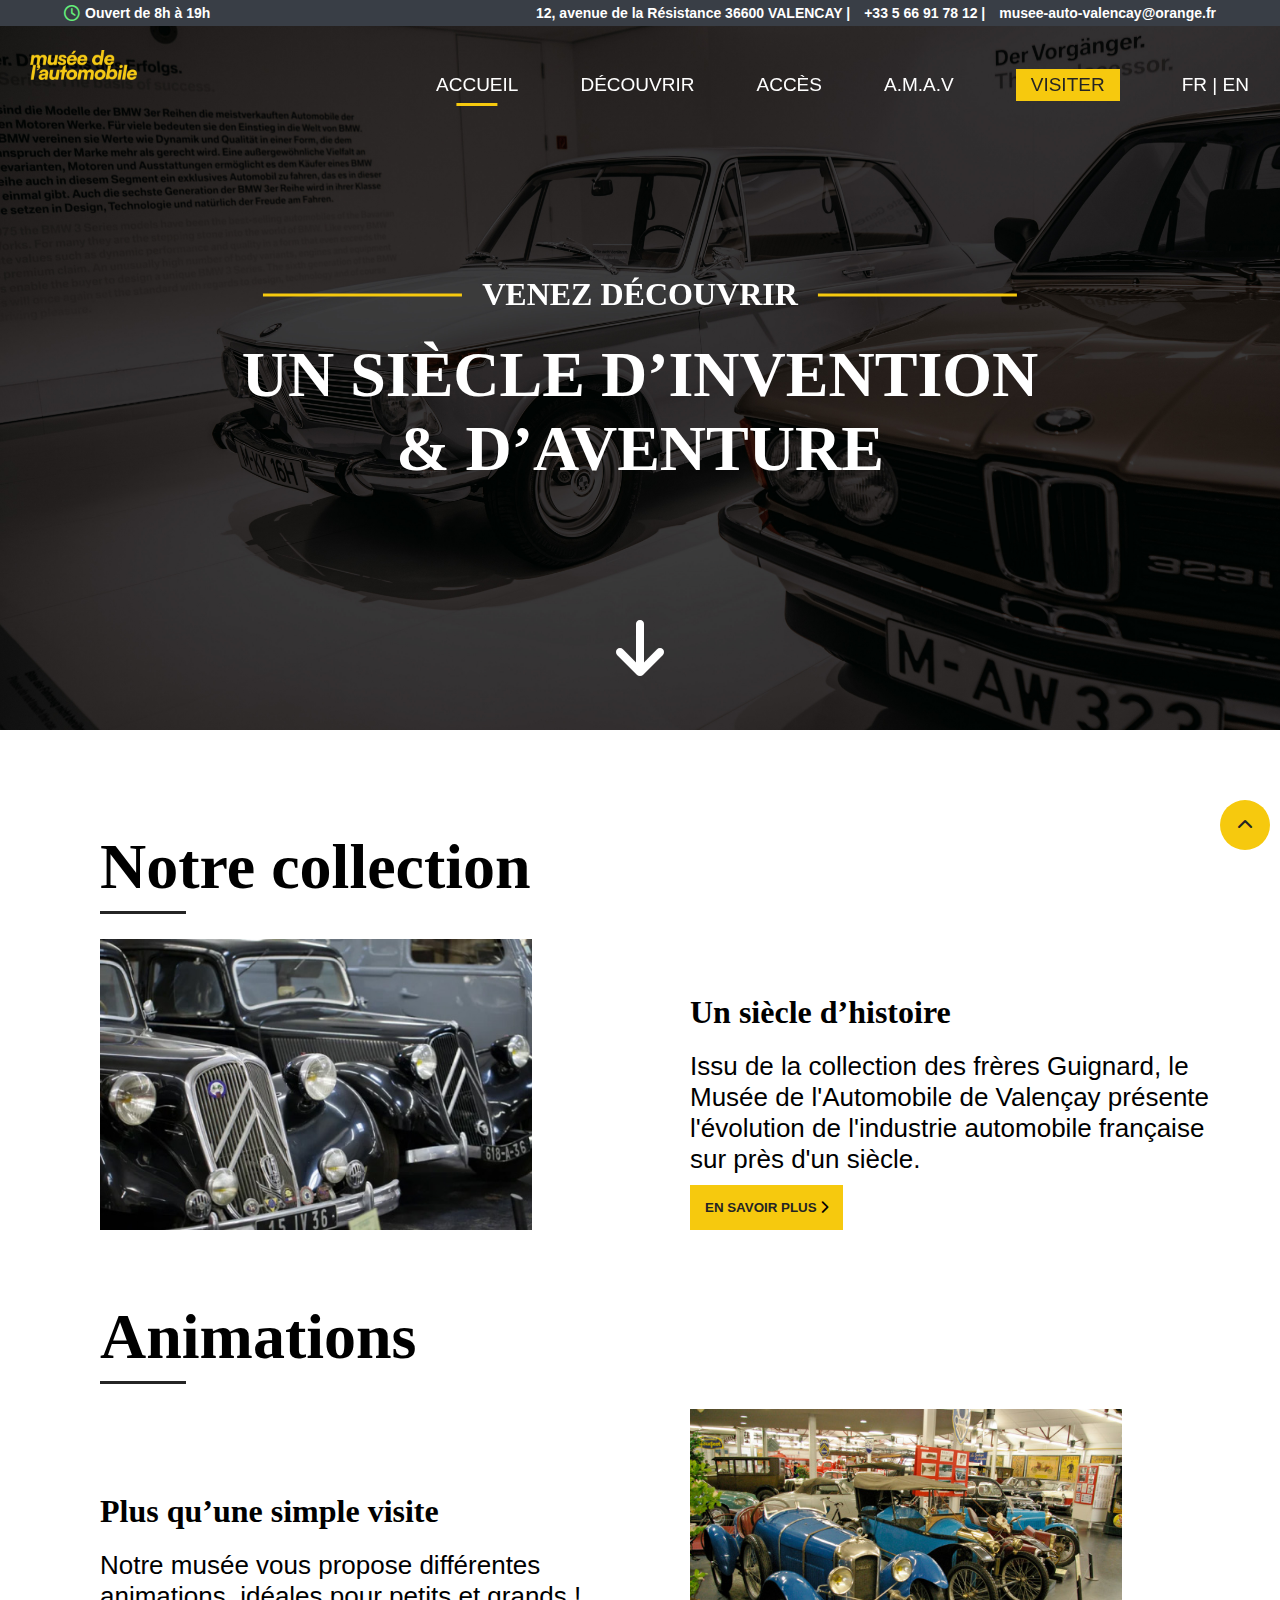
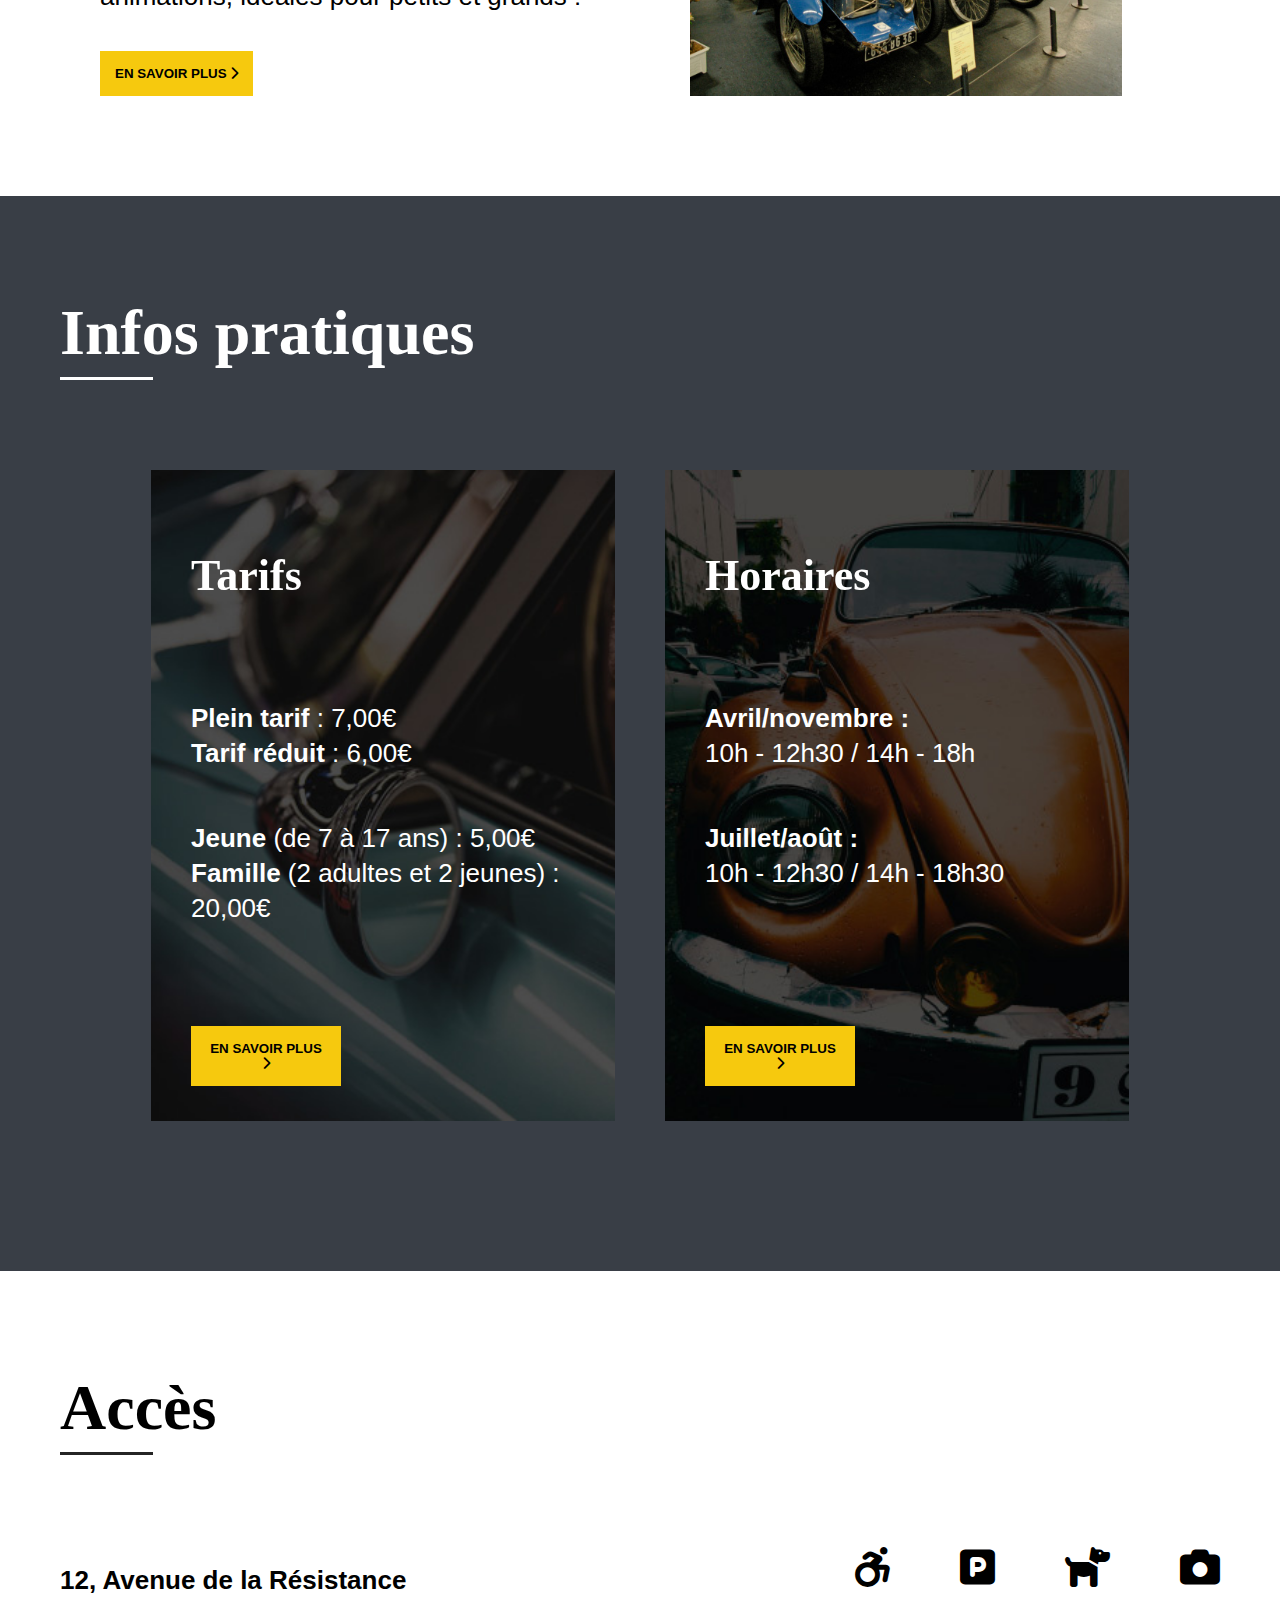
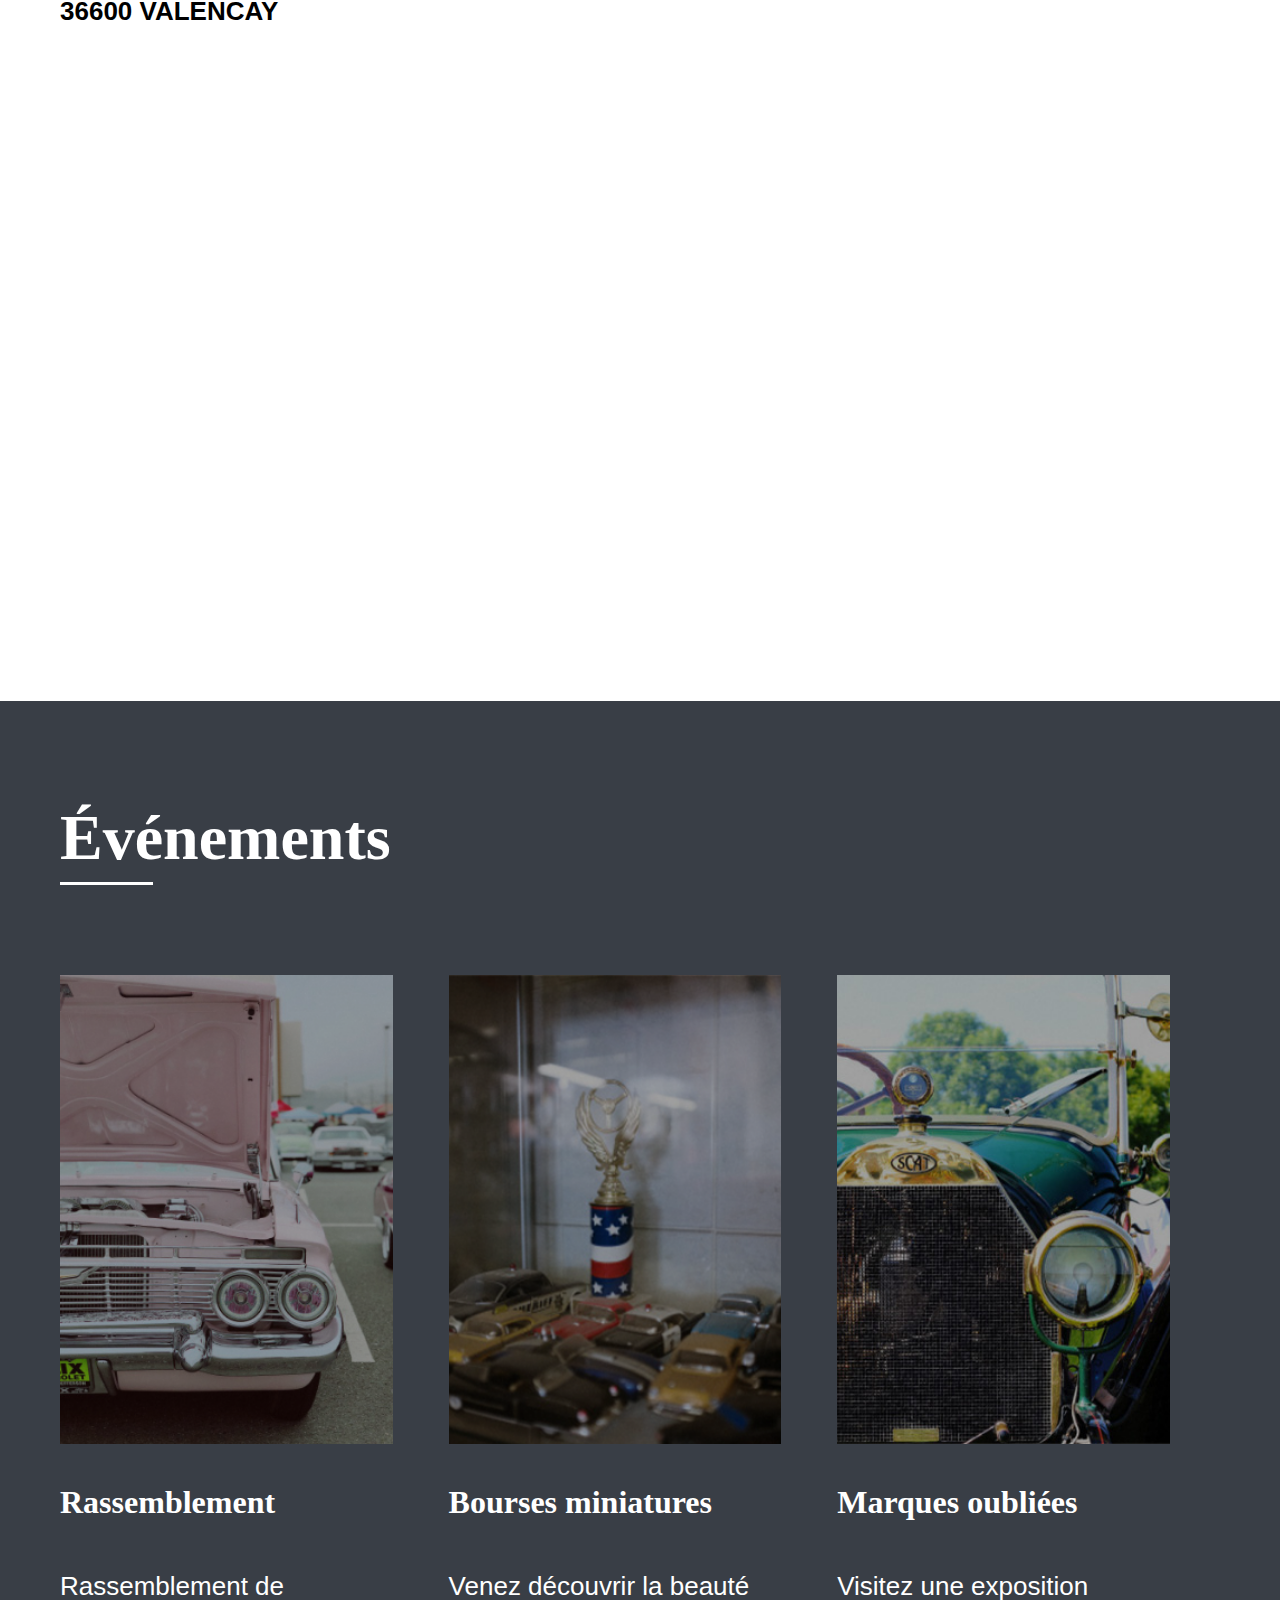
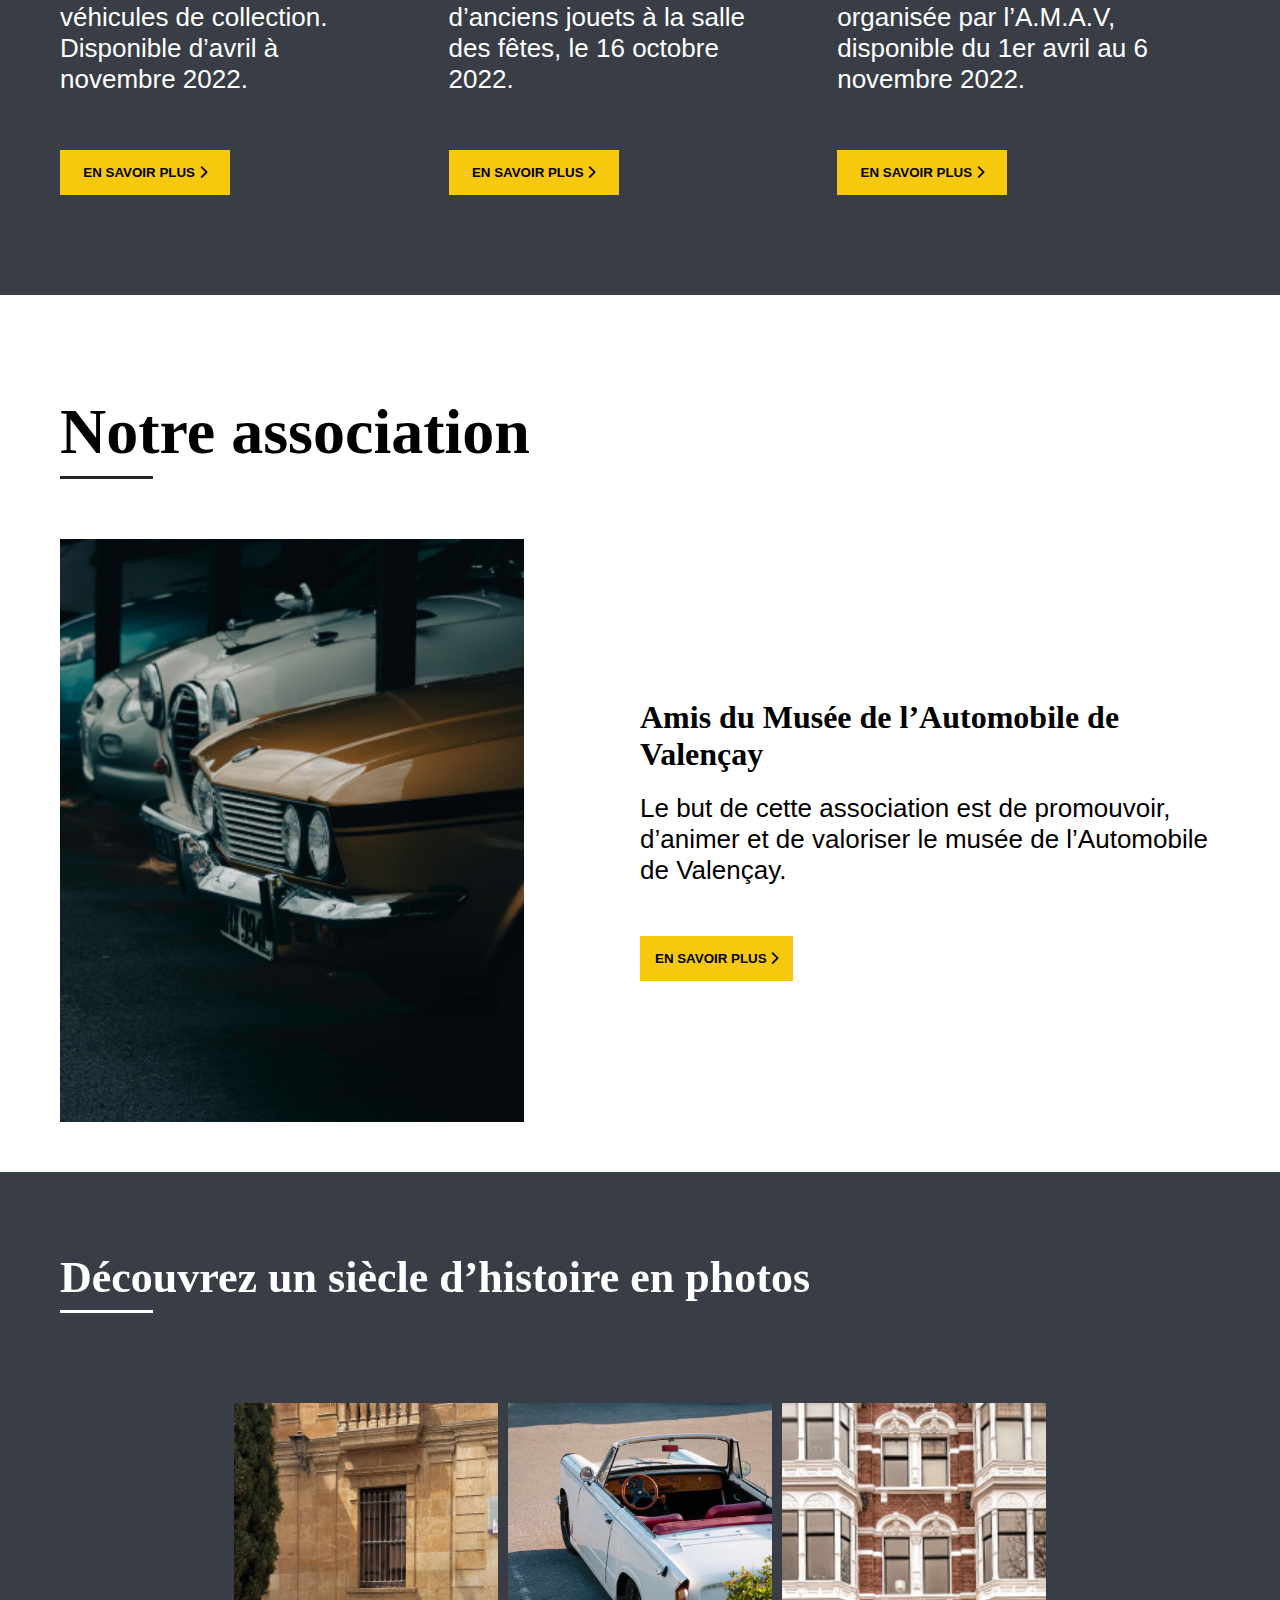
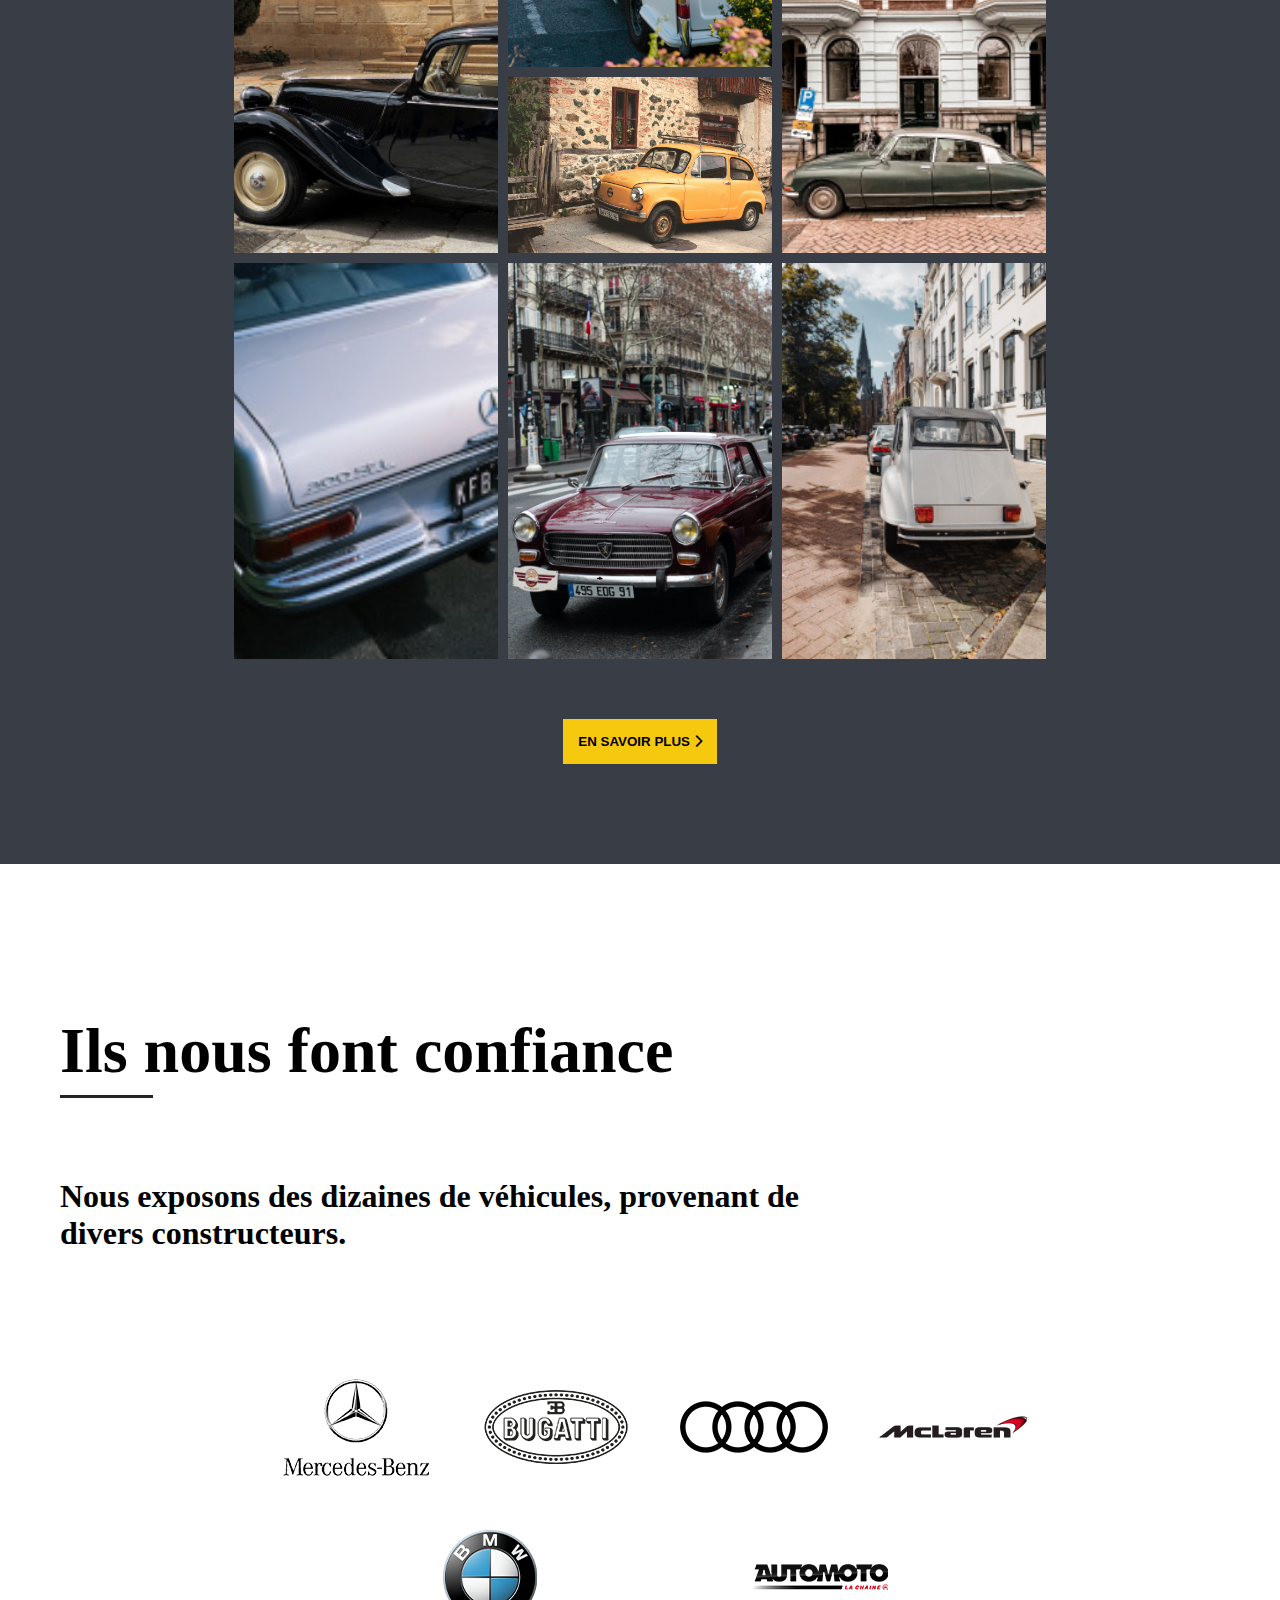
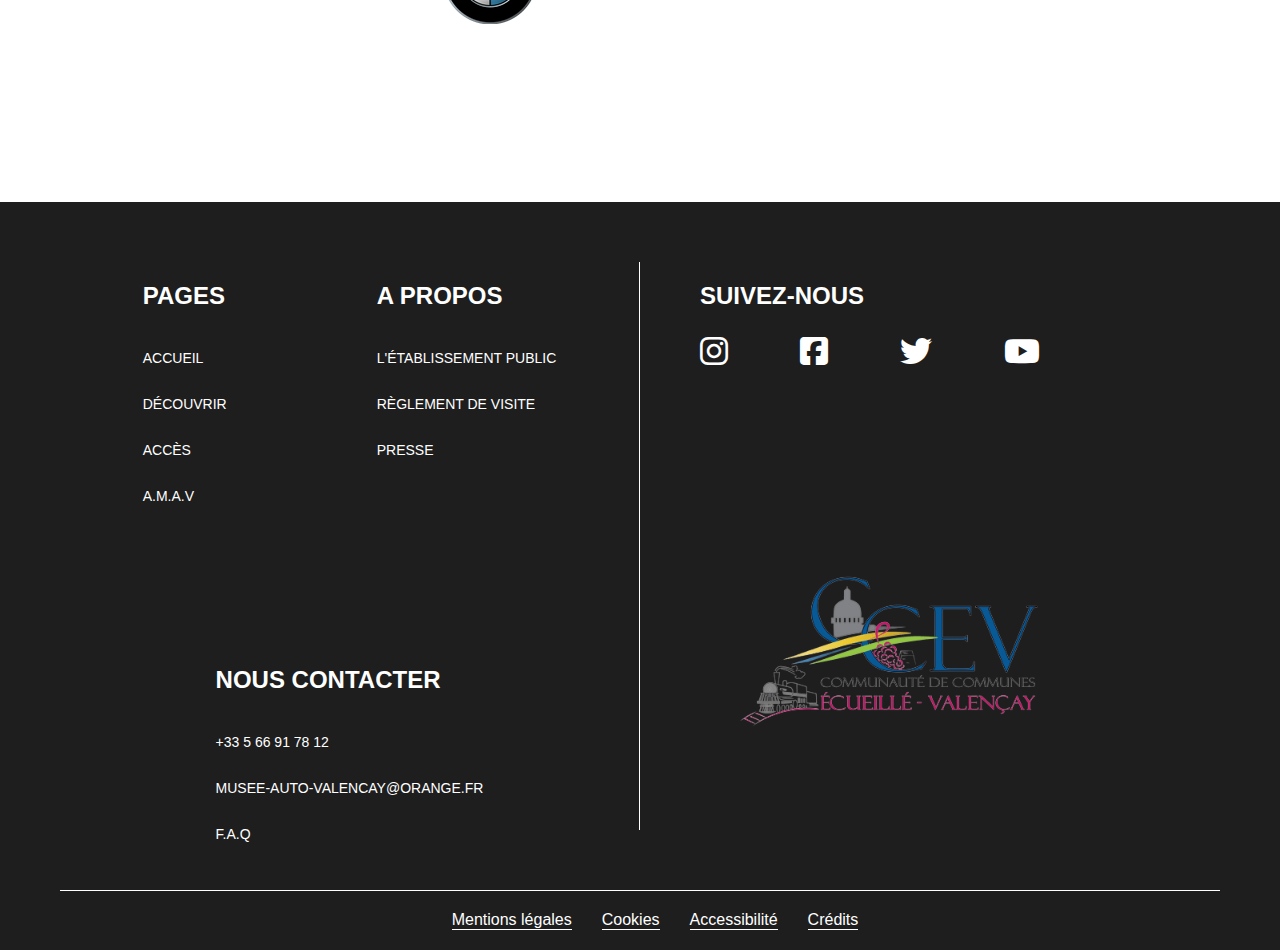
<file: index.html>
<!DOCTYPE html>
<html lang="en">
    <head>
        <meta charset="UTF-8" />
        <meta http-equiv="X-UA-Compatible" content="IE=edge" />
        <meta name="viewport" content="width=device-width, initial-scale=1.0" />
        <title>Musée de l'automobile de Valençay</title>

        <meta
            name="Venez découvrir un siècle d'automobile à travers notre collection. Vous aurez la chance d'être à côté de l'Aston Martin DB5 de James Bond ou bien même d'une Bugatti Veyron de 2011."
        />
        <link
            rel="stylesheet"
            href="https://cdnjs.cloudflare.com/ajax/libs/font-awesome/6.2.0/css/all.min.css"
        />
        <link rel="stylesheet" href="./styles/index.css" />
    </head>
    <body>
        <header>
            <div class="top-bar" id="back-top">
                <div class="top-bar-container">
                    <div class="open-container">
                        <i class="fa-regular fa-clock"></i>

                        <h5>Ouvert de 8h à 19h</h5>
                    </div>
                    <ul>
                        <li>12, avenue de la Résistance 36600 VALENCAY |</li>
                        <li>+33 5 66 91 78 12 |</li>
                        <li>musee-auto-valencay@orange.fr</li>
                    </ul>
                </div>
            </div>
            <nav class="nav-bar" id="navbar">
                <div class="nav-bar-container" id="sub-nav">
                    <img
                        src="./assets/img/logo-jaune.png"
                        alt="logo du musée de l'automobile"
                    />
                    <ul class="list-items">
                        <li>Accueil</li>
                        <li>
                            <a href="/Decouvrir/decouvri.html">Découvrir</a>
                        </li>
                        <li>Accès</li>
                        <li>A.M.A.V</li>
                        <li id="button-visiter">Visiter</li>
                        <li>FR | EN</li>
                    </ul>
                </div>
                <div class="mobile-menu" id="menu">
                    <img
                        src="./assets/img/logo-jaune.png"
                        alt="logo du musée de l'automobile"
                    />
                    <a class="open" href="#menu">☰</a>
                    <a class="close" href="#">✖</a>
                    <ul class="list-items-mobile" id="mobile-items">
                        <li>Accueil</li>
                        <li>Découvrir</li>
                        <li>Accès</li>
                        <li>A.M.A.V</li>
                        <li id="button-visiter">Visiter</li>
                        <li>Contact</li>
                        <li>FR | EN</li>
                    </ul>
                </div>
            </nav>
            <div class="header-content">
                <div class="header-content-txt">
                    <h5>Venez découvrir</h5>
                    <h1>
                        Un siècle d’invention <br />
                        & d’aventure
                    </h1>
                    <span><i class="fa-solid fa-arrow-down"></i></span>
                </div>
            </div>
        </header>
        <main>
            <div class="section-col-anim">
                <section class="collection">
                    <a id="push-up" href="#back-top"
                        ><i class="fa-solid fa-chevron-up"></i
                    ></a>
                    <h2>Notre collection</h2>
                    <div class="collection-content">
                        <img
                            src="./assets/img/Un-siecle-d-histoire.jpg"
                            alt="voiture vintage noire"
                        />
                        <div class="collection-txt">
                            <h4>Un siècle d’histoire</h4>
                            <p>
                                Issu de la collection des frères Guignard, le
                                Musée de l'Automobile de Valençay présente
                                l'évolution de l'industrie automobile française
                                sur près d'un siècle.
                            </p>
                        </div>
                        <div class="btn-container">
                            <button class="button">
                                <a href="./Decouvrir/decouvri.html">
                                    En savoir plus</a
                                >
                                <i class="fa-solid fa-chevron-right"></i>
                            </button>
                        </div>
                    </div>
                </section>
                <section class="animations">
                    <h2>Animations</h2>
                    <div class="animations-content">
                        <img
                            src="./assets/img/animation.jpg"
                            alt="Voiture bleu vintage"
                        />
                        <div class="animation-txt">
                            <h4>Plus qu’une simple visite</h4>
                            <p>
                                Notre musée vous propose différentes animations,
                                idéales pour petits et grands !
                            </p>
                        </div>
                        <div class="btn-container">
                            <button class="button">
                                En savoir plus
                                <i class="fa-solid fa-chevron-right"></i>
                            </button>
                        </div>
                    </div>
                </section>
            </div>
            <section class="section-infos">
                <h2>Infos pratiques</h2>
                <div class="tarifs-horaires">
                    <div class="tarifs">
                        <div>
                            <h3>Tarifs</h3>
                            <div class="tarifs-normal">
                                <p>
                                    <span>Plein tarif</span> : 7,00€ <br />
                                    <span>Tarif réduit</span> : 6,00€
                                </p>
                            </div>
                            <div class="tarifs-spe">
                                <p>
                                    <span>Jeune</span> (de 7 à 17 ans) : 5,00€
                                    <br />
                                    <span>Famille</span> (2 adultes et 2 jeunes)
                                    : 20,00€
                                </p>
                            </div>
                        </div>

                        <button class="button">
                            En savoir plus
                            <i class="fa-solid fa-chevron-right"></i>
                        </button>
                    </div>
                    <div class="horaires">
                        <div>
                            <h3>Horaires</h3>
                            <div class="avril">
                                <p>
                                    <span>Avril/novembre :</span> <br />10h -
                                    12h30 / 14h - 18h
                                </p>
                            </div>
                            <div class="juillet">
                                <p>
                                    <span>Juillet/août :</span><br />10h - 12h30
                                    / 14h - 18h30
                                </p>
                            </div>
                        </div>

                        <button class="button">
                            En savoir plus
                            <i class="fa-solid fa-chevron-right"></i>
                        </button>
                    </div>
                </div>
            </section>
            <section class="section-acces">
                <h2>Accès</h2>
                <div class="grid-acces">
                    <p>12, Avenue de la Résistance 36600 VALENCAY</p>
                    <div class="icons">
                        <ul>
                            <li><i class="fa-solid fa-wheelchair-move"></i></li>
                            <li><i class="fa-solid fa-square-parking"></i></li>
                            <li>
                                <i class="fa-solid fa-dog"></i>
                            </li>
                            <li><i class="fa-solid fa-camera"></i></li>
                        </ul>
                    </div>
                    <div class="maps-content">
                        <iframe
                            src="https://www.google.com/maps/embed?pb=!1m14!1m8!1m3!1d10851.127460874199!2d1.5606966!3d47.1621265!3m2!1i1024!2i768!4f13.1!3m3!1m2!1s0x0%3A0x98b7ea5c01a0bc7!2sMus%C3%A9e%20de%20l&#39;Automobile%20de%20Valen%C3%A7ay!5e0!3m2!1sfr!2sfr!4v1665930359178!5m2!1sfr!2sfr"
                            width="600"
                            height="450"
                            style="border: 0"
                            allowfullscreen=""
                            loading="lazy"
                            referrerpolicy="no-referrer-when-downgrade"
                        ></iframe>
                    </div>
                </div>
            </section>
            <section class="evenements">
                <h2>Événements</h2>
                <div class="events-container">
                    <div class="events">
                        <div class="img-container">
                            <img
                                src="./assets/img/Evenement 1 sombre.png"
                                alt="Voiture vintage SCAT"
                            />
                        </div>

                        <h4>Rassemblement</h4>
                        <p>
                            Rassemblement de véhicules de collection. Disponible
                            d’avril à novembre 2022.
                        </p>
                        <button class="button">
                            En savoir plus
                            <i class="fa-solid fa-chevron-right"></i>
                        </button>
                    </div>
                    <div class="events">
                        <div class="img-container">
                            <img
                                src="./assets/img/Evenement 2 sombre.png"
                                alt="Voiture miniatures"
                            />
                        </div>
                        <h4>Bourses miniatures</h4>
                        <p>
                            Venez découvrir la beauté d’anciens jouets à la
                            salle des fêtes, le 16 octobre 2022.
                        </p>
                        <button class="button">
                            En savoir plus
                            <i class="fa-solid fa-chevron-right"></i>
                        </button>
                    </div>
                    <div class="events">
                        <div class="img-container">
                            <img
                                src="./assets/img/Evenement 3 sombre.jpg"
                                alt="devant de voiture rose"
                            />
                        </div>
                        <h4>Marques oubliées</h4>
                        <p>
                            Visitez une exposition organisée par l’A.M.A.V,
                            disponible du 1er avril au 6 novembre 2022.
                        </p>
                        <button class="button">
                            En savoir plus
                            <i class="fa-solid fa-chevron-right"></i>
                        </button>
                    </div>
                </div>
            </section>
            <div class="section-col-association">
                <section class="association">
                    <div class="title-container">
                        <h2>Notre association</h2>
                    </div>
                    <section class="container">
                        <img
                            src="./assets/img/association.jpg"
                            alt="Plusieurs voitures de profil"
                        />
                        <div class="association-txt">
                            <h4>Amis du Musée de l’Automobile de Valençay</h4>
                            <p>
                                Le but de cette association est de promouvoir,
                                d’animer et de valoriser le musée de
                                l’Automobile de Valençay.
                            </p>
                            <button class="button">
                                En savoir plus
                                <i class="fa-solid fa-chevron-right"></i>
                            </button>
                        </div>
                    </section>
                </section>
            </div>
            <section class="galerie-container">
                <div class="section-galerie">
                    <h3>Découvrez un siècle d’histoire en photos</h3>
                    <div class="grid-wrapper">
                        <div class="div1 tall">
                            <img
                                src="./assets/img/Galeriecitroen.jpg"
                                alt="voiture citroën traction noir"
                                id="citroen"
                            />
                        </div>
                        <div class="div2">
                            <img
                                src="./assets/img/GalerieHerato.jpg"
                                alt="Cadillac Eldorado cabriolet de 1967"
                                id="Herato"
                            />
                        </div>
                        <div class="div3 tall">
                            <img
                                src="./assets/img/GalerieDS.jpg"
                                alt="DS VINTAGE74's"
                                id="DS"
                            />
                        </div>
                        <div class="div4">
                            <img
                                src="./assets/img/GalerieZastava.jpg"
                                alt="fiat 850"
                                id="Zastava"
                            />
                        </div>
                        <div class="div5">
                            <img
                                src="./assets/img/GalerieSel.jpg"
                                alt="Voiture, Mercedes Benz 300 SEL 6.3, vintage"
                                id="Sel"
                            />
                        </div>
                        <div class="div6">
                            <img
                                src="./assets/img/Galerie404.jpg"
                                alt="Peugeot 404 Cabriolet Pininfarina"
                                id="404"
                            />
                        </div>
                        <div class="div7">
                            <img
                                src="./assets/img/Galerie2CV.jpg"
                                alt="Citroën 2CV"
                                id="2CV"
                            />
                        </div>
                    </div>
                    <div class="decouvrir">
                        <button class="button">
                            En savoir plus
                            <i class="fa-solid fa-chevron-right"></i>
                        </button>
                    </div>
                </div>
            </section>
            <section class="section-confiance">
                <h2>Ils nous font confiance</h2>
                <p>
                    Nous exposons des dizaines de véhicules, provenant de divers
                    constructeurs.
                </p>
                <div class="grid-partenaire">
                    <img
                        src="./assets/img/logo-mercedes.png"
                        alt="Logo Mercedes Benz"
                    />
                    <img
                        src="./assets/img/logo-bugatti.png"
                        alt="Logo Bugatti"
                    />
                    <img src="./assets/img/logo-audi.png" alt="Logo Audi" />

                    <img
                        src="./assets/img/logo-mclaren.png"
                        alt="Logo Mclaren"
                    />
                    <img src="./assets/img/logo-bmw.png" alt="Logo BMW" />
                    <img
                        src="./assets/img/logo-automoto.png"
                        alt="Logo Automoto"
                    />
                </div>
            </section>
            <footer>
                <div class="footer-content">
                    <div class="footer-left">
                        <div class="footer-left-top">
                            <div class="pages">
                                <h4>Pages</h4>
                                <ul>
                                    <li>Accueil</li>
                                    <li>Découvrir</li>
                                    <li>Accès</li>
                                    <li>A.M.A.V</li>
                                </ul>
                            </div>
                            <div class="A-propos">
                                <h4>A propos</h4>
                                <ul>
                                    <li>L'établissement public</li>
                                    <li>Règlement de visite</li>
                                    <li>Presse</li>
                                </ul>
                            </div>
                        </div>
                        <div class="footer-left-bottom">
                            <div class="flb-content">
                                <h4>Nous contacter</h4>
                                <ul>
                                    <li>+33 5 66 91 78 12</li>
                                    <li>musee-auto-valencay@orange.fr</li>
                                    <li>F.A.Q</li>
                                </ul>
                            </div>
                        </div>
                    </div>
                    <div class="footer-right">
                        <div class="follow">
                            <h4>Suivez-nous</h4>
                            <ul>
                                <li><i class="fa-brands fa-instagram"></i></li>
                                <li>
                                    <i class="fa-brands fa-square-facebook"></i>
                                </li>
                                <li><i class="fa-brands fa-twitter"></i></li>
                                <li><i class="fa-brands fa-youtube"></i></li>
                            </ul>
                        </div>
                        <div class="join-us">
                            <img src="./assets/img/ccev.png" alt="CCEV" />
                        </div>
                    </div>
                </div>
                <div class="under-footer">
                    <ul>
                        <li>Mentions légales</li>
                        <li>Cookies</li>
                        <li>Accessibilité</li>
                        <li>Crédits</li>
                    </ul>
                </div>
            </footer>
        </main>
        <script>
            window.addEventListener("scroll", function () {
                var header = document.querySelector(".nav-bar");

                if (window.scrollY > 0) {
                    header.classList.add("sticky");
                } else {
                    header.classList.remove("sticky");
                }
            });
        </script>
    </body>
</html>
</file>
<file: styles/index.css>
@charset "UTF-8";
@font-face {
  font-family: "satoshi-regular";
  src: url(/assets/fonts/satoshi-regular-webfont.woff) url(/assets/fonts/satoshi-regular-webfont.woff2);
}
@font-face {
  font-family: "librebaskerville-bold";
  src: url(/assets/fonts/librebaskerville-bold-webfont.woff) url(/assets/fonts/librebaskerville-bold-webfont.woff2);
}
* {
  margin: 0;
  padding: 0;
  box-sizing: border-box;
}

a {
  color: none;
  text-decoration: none;
  color: #242424;
}

.button {
  margin-top: 30px;
  background: #f6c90e;
  padding: 15px;
  border: none;
  font-family: satoshi-regular, sans-serif;
  text-transform: uppercase;
  font-weight: 700;
  transition: 0.15s;
}
.button i {
  transition: 0.15s;
}

.button:hover {
  cursor: pointer;
  transform: scale(1.05);
}
.button:hover i {
  padding-left: 10px;
}

h2 {
  font-family: librebaskerville-bold, serif;
  font-size: 64px;
  font-weight: bold;
}
h2:after {
  position: absolute;
  content: "";
  background: #242424;
  height: 3px;
  bottom: -10px;
  left: 0;
  width: 8%;
}

h4 {
  font-family: librebaskerville-bold, serif;
  font-size: 32px;
  font-weight: bold;
}

h3 {
  font-family: librebaskerville-bold, serif;
  font-size: 44px;
  font-weight: bold;
}

p {
  font-family: satoshi-regular, sans-serif;
  font-size: 26px;
  font-weight: normal;
}

html {
  scroll-behavior: smooth;
}

li {
  list-style: none;
}

@media screen and (max-width: 600px) {
  h1 {
    font-size: 21px;
  }
  h2 {
    font-size: 26px;
  }
  h3 {
    font-size: 18px;
  }
  h4 {
    font-size: 18px;
  }
  h5 {
    font-size: 13px;
  }
  p {
    font-size: 16px;
  }
}
header {
  background: url(/assets/img/Header\ main\ page.jpg) center/cover;
}
header .top-bar {
  background: #393e46;
}
header .top-bar .top-bar-container {
  width: 90%;
  display: flex;
  justify-content: space-between;
  margin: 0 auto;
  color: #ffffff;
  padding: 5px 0;
}
header .top-bar .top-bar-container .open-container {
  display: flex;
  align-items: center;
}
header .top-bar .top-bar-container .open-container i {
  color: #65ed7a;
  margin-right: 5px;
}
header .top-bar .top-bar-container h5 {
  font-family: satoshi-regular, sans-serif;
  font-weight: bold;
  font-size: 14px;
}
header .top-bar .top-bar-container ul {
  display: flex;
}
header .top-bar .top-bar-container ul li {
  margin-left: 14px;
  font-family: satoshi-regular, sans-serif;
  font-weight: bold;
  font-size: 14px;
}
header .nav-bar {
  background: transparent;
  position: fixed;
  top: 50px;
  left: 0;
  right: 0;
  transition: top 0.5s ease-in-out;
}
header .nav-bar a {
  color: #ffffff;
}
header .nav-bar a::after {
  display: none;
}
header .nav-bar.sticky {
  z-index: 9999;
  top: 0;
  box-shadow: 5px 5px 77px rgba(255, 255, 255, 0.1);
  -webkit-box-shadow: 5px 5px 77px rgba(0, 0, 0, 0.1);
  -moz-box-shadow: 5px 5px 77px rgba(0, 0, 0, 0.1);
}
header .nav-bar.sticky .nav-bar-container {
  background: white;
  align-items: center;
}
header .nav-bar.sticky .nav-bar-container li,
header .nav-bar.sticky .nav-bar-container a {
  color: black;
}
header .nav-bar .nav-bar-container {
  width: 100%;
  padding-left: 30px;
  margin: 0 auto;
  display: grid;
  grid-template-columns: 30% 70%;
  height: 70px;
}
header .nav-bar .nav-bar-container img {
  justify-content: left;
  -o-object-fit: cover;
     object-fit: cover;
  height: 30px;
}
header .nav-bar .nav-bar-container ul {
  display: flex;
  justify-content: space-around;
  font-family: satoshi-regular, sans-serif;
  font-size: 19px;
  color: #ffffff;
  text-transform: uppercase;
  align-items: center;
}
header .nav-bar .nav-bar-container ul #button-visiter {
  background: #f6c90e;
  color: #242424;
  font-family: satoshi-regular, sans-serif;
  font-size: 19px;
  padding: 5px 15px;
  text-transform: uppercase;
  transition: 0.15s;
}
header .nav-bar .nav-bar-container ul #button-visiter:hover {
  transform: scale(1.05);
}
header .nav-bar .nav-bar-container ul li {
  position: relative;
  cursor: pointer;
}
header .nav-bar .nav-bar-container ul :first-child:after {
  position: absolute;
  content: "";
  background: #f6c90e;
  height: 3px;
  bottom: -10px;
  left: 50%;
  width: 50%;
  transform: translateX(-50%);
}
header .nav-bar .nav-bar-container ul :nth-child(2):hover::after {
  position: absolute;
  transition: 5s;
  content: "";
  background: #f6c90e;
  height: 3px;
  bottom: -10px;
  left: 50%;
  width: 50%;
  transform: translateX(-50%);
}
header .nav-bar .nav-bar-container ul :nth-child(3):hover::after {
  position: absolute;
  transition: 5s;
  content: "";
  background: #f6c90e;
  height: 3px;
  bottom: -10px;
  left: 50%;
  width: 50%;
  transform: translateX(-50%);
}
header .nav-bar .nav-bar-container ul :nth-child(4):hover::after {
  position: absolute;
  transition: 5s;
  content: "";
  background: #f6c90e;
  height: 3px;
  bottom: -10px;
  left: 50%;
  width: 50%;
  transform: translateX(-50%);
}
header .header-content {
  margin-top: 150px;
  display: flex;
}
header .header-content .header-content-txt {
  margin: 0 auto;
  text-align: center;
  color: #ffffff;
  margin-bottom: 50px;
}
header .header-content .header-content-txt h5 {
  font-family: librebaskerville-bold, serif;
  font-size: 32px;
  font-weight: bold;
  text-transform: uppercase;
  margin-top: 100px;
  margin-bottom: 25px;
  position: relative;
}
header .header-content .header-content-txt h5:before {
  content: "";
  position: absolute;
  width: 25%;
  height: 3px;
  background: #f6c90e;
  top: 50%;
  transform: translate(-110%, -50%);
}
@media screen and (max-width: 600px) {
  header .header-content .header-content-txt h5:before {
    width: 15%;
  }
}
header .header-content .header-content-txt h5:after {
  content: "";
  position: absolute;
  width: 25%;
  height: 3px;
  background: #f6c90e;
  top: 50%;
  transform: translate(10%, -50%);
}
@media screen and (max-width: 600px) {
  header .header-content .header-content-txt h5:after {
    width: 15%;
  }
}
header .header-content .header-content-txt h1 {
  font-family: librebaskerville-bold, serif;
  font-size: 64px;
  font-weight: bold;
  text-transform: uppercase;
  margin-bottom: 130px;
}
header .header-content .header-content-txt i {
  font-size: 4rem;
}

.mobile-menu {
  display: none;
}

@media screen and (max-width: 600px) {
  .nav-bar {
    margin-top: 0;
  }
  .nav-bar.sticky .mobile-menu {
    background: white;
  }
  .nav-bar.sticky .mobile-menu a {
    color: black;
  }
  header .nav-bar .nav-bar-container {
    display: none;
  }
  .nav-bar .nav-bar-container .list-items li,
.nav-bar .nav-bar-container img {
    display: none;
  }
  .mobile-menu {
    display: flex;
    justify-content: space-between;
    align-items: center;
  }
  .mobile-menu ul li {
    color: white;
    padding: 10px;
  }
  .mobile-menu img {
    height: 30px;
    margin-left: 30px;
  }
  .mobile-menu a {
    text-decoration: none;
    font-size: 55px;
    color: white;
  }
  .mobile-menu {
    display: flex;
  }
  /* État fermé */
  .mobile-menu .close {
    display: none;
  }
  .mobile-menu ul {
    display: none;
  }
  /* État ouvert */
  .mobile-menu:target .close {
    display: block;
  }
  .mobile-menu:target .open {
    display: none;
    position: fixed;
  }
  .mobile-menu:target ul {
    display: flex;
    flex-direction: column;
    align-items: center;
    justify-content: center;
  }
  #menu .close {
    position: fixed;
    right: 0;
    z-index: 9999;
    margin-right: 30px;
  }
  .list-items-mobile {
    background: #393e46;
    color: white;
    position: fixed;
    left: 0;
    height: 100%;
    width: 100%;
    padding-top: 70px;
    top: 0;
    transition: all 0.5s ease-in-out;
    z-index: 9998;
    font-family: satoshi-regular, sans-serif;
    font-family: satoshi-regular, sans-serif;
    font-size: 26px;
    font-weight: normal;
  }
  .top-bar-container ul li {
    display: none;
  }
  .top-bar-container {
    align-items: center;
    justify-content: center;
  }
  .header-content .header-content-txt h5 {
    z-index: 0;
  }
}
.section-infos {
  background: #393e46;
  padding: 0 60px;
  padding-top: 100px;
}
.section-infos h2 {
  color: #ffffff;
  margin-bottom: 100px;
}
.section-infos h2:after {
  background: #ffffff;
}
.section-infos .tarifs-horaires {
  display: flex;
  margin-top: 40px;
  padding-bottom: 150px;
  justify-content: center;
}
.section-infos .tarifs-horaires button {
  width: 150px;
}
.section-infos .tarifs-horaires p {
  color: #ffffff;
  line-height: 35px;
}
.section-infos .tarifs-horaires p span {
  font-weight: bold;
}
.section-infos .tarifs-horaires h3 {
  color: #ffffff;
}
.section-infos .tarifs-horaires h3:after {
  display: none;
}
.section-infos .tarifs-horaires .tarifs {
  display: flex;
  flex-direction: column;
  justify-content: space-between;
  margin-right: 50px;
  width: 40%;
  background: url(/assets/img/tarifs.jpg) center/cover;
  padding: 80px 30px 35px 40px;
}
.section-infos .tarifs-horaires .tarifs .tarifs-normal {
  margin-bottom: 50px;
}
.section-infos .tarifs-horaires .tarifs .tarifs-spe {
  margin-bottom: 70px;
}
.section-infos .tarifs-horaires .horaires {
  display: flex;
  flex-direction: column;
  justify-content: space-between;
  background: url(/assets/img/horraires.jpg) center/cover;
  width: 40%;
  padding: 80px 30px 35px 40px;
}
.section-infos .tarifs-horaires .horaires .avril {
  margin-bottom: 50px;
}
.section-infos .tarifs-horaires .horaires .juillet {
  margin-bottom: 70px;
}

@media screen and (max-width: 600px) {
  .section-infos .tarifs-horaires {
    flex-direction: column;
    justify-content: space-between;
    display: flex;
    align-items: center;
    width: 100%;
  }
  .section-infos .tarifs-horaires .tarifs {
    margin-right: 0px;
    width: 100%;
    margin-bottom: 70px;
  }
  .section-infos .tarifs-horaires .horaires {
    width: 100%;
  }
}
.section-confiance {
  padding: 0 60px;
  margin-top: 150px;
  margin-bottom: 150px;
}
.section-confiance h2 {
  font-family: librebaskerville-bold, serif;
  font-size: 64px;
  font-weight: bold;
  margin-bottom: 90px;
  position: relative;
}
.section-confiance h2:after {
  position: absolute;
  content: "";
  background: #242424;
  height: 3px;
  bottom: -10px;
  left: 0;
  width: 8%;
}
.section-confiance p {
  font-family: librebaskerville-bold, serif;
  font-size: 32px;
  font-weight: bold;
  width: 70%;
  margin-bottom: 100px;
}
.section-confiance .grid-partenaire {
  width: 70%;
  margin: 0 auto;
  display: flex;
  flex-wrap: wrap;
  justify-content: space-evenly;
}
.section-confiance .grid-partenaire img {
  margin-left: 30px;
}

h4,
p {
  margin: 20px 0;
}

.section-col-anim {
  margin: 100px 100px;
}
.section-col-anim h2 {
  margin-bottom: 35px;
}
.section-col-anim #push-up {
  position: fixed;
  color: #242424;
  right: 10px;
  bottom: 50px;
  background: #f6c90e;
  height: 50px;
  width: 50px;
  border-radius: 50px;
  transition: 0.15s;
}
.section-col-anim #push-up:hover {
  height: 65px;
  width: 65px;
}
.section-col-anim #push-up i {
  position: absolute;
  top: 50%;
  left: 50%;
  transform: translate(-50%, -50%);
}

.collection-content {
  display: grid;
  grid-template-columns: repeat(2, 50%);
  align-items: center;
  grid-template-areas: "img txt";
  flex-direction: column;
}
.collection-content img {
  grid-area: img;
  -o-object-fit: cover;
     object-fit: cover;
  width: 80%;
}
.collection-content .btn-container {
  align-self: flex-end;
  grid-area: txt;
  align-items: baseline;
}
.collection-content .btn-container button {
  margin-left: 50px;
}
.collection-content .collection-txt {
  margin-left: 50px;
  width: 100%;
  align-items: center;
  grid-area: txt;
}

.animations {
  margin: 0;
  margin-top: 70px;
}
.animations .animations-content {
  display: grid;
  grid-template-columns: repeat(2, 50%);
  align-items: center;
  grid-template-areas: "txt img";
  flex-direction: column;
}
.animations .animations-content img {
  grid-area: img;
  -o-object-fit: cover;
     object-fit: cover;
  width: 80%;
  margin-left: 50px;
}
.animations .animations-content .btn-container {
  align-self: flex-end;
  grid-area: txt;
  align-items: baseline;
}
.animations .animations-content .animation-txt {
  width: 100%;
  align-items: center;
  grid-area: txt;
}

h2 {
  position: relative;
}
h2:after {
  position: absolute;
  content: "";
  background: #242424;
  height: 3px;
  bottom: -10px;
  left: 0;
  width: 8%;
}

@media screen and (max-width: 600px) {
  .section-col-anim .collection-content {
    grid-template-columns: 1fr;
    grid-template-rows: 40% 40% 10%;
    align-items: start;
    grid-template-areas: "txt" "img" "btn";
  }
  .section-col-anim .collection-content .collection-txt {
    grid-area: txt;
    margin-left: 0;
    margin-bottom: 70px;
    margin-top: 30px;
  }
  .section-col-anim .collection-content img {
    grid-area: img;
    width: 100%;
    -o-object-fit: cover;
       object-fit: cover;
    height: 100%;
  }
  .section-col-anim .collection-content .btn-container {
    grid-area: btn;
  }
  .section-col-anim .collection-content .btn-container button {
    margin-left: 0px;
  }
  .section-col-anim .animations-content {
    grid-template-columns: 1fr;
    grid-template-rows: 40% 40% 10%;
    align-items: start;
    grid-template-areas: "txt" "img" "btn";
  }
  .section-col-anim .animations-content .animation-txt {
    grid-area: txt;
    margin-left: 0;
    margin-bottom: 70px;
    margin-top: 30px;
  }
  .section-col-anim .animations-content img {
    grid-area: img;
    width: 100%;
    -o-object-fit: cover;
       object-fit: cover;
    height: 100%;
    margin-left: 0px;
  }
  .section-col-anim .animations-content .btn-container {
    grid-area: btn;
    margin-left: 0px;
  }
  .section-col-anim .animations-content .btn-container button {
    margin-left: 0px;
  }
}
.galerie-container {
  padding: 80px 60px 100px 60px;
  background: #393e46;
}

.section-galerie h3 {
  color: #ffffff;
}

h3 {
  position: relative;
  margin-bottom: 100px;
}
h3:after {
  position: absolute;
  content: "";
  background: #ffffff;
  height: 3px;
  bottom: -10px;
  left: 0;
  width: 8%;
}

.grid-wrapper > div {
  display: flex;
  justify-content: center;
  align-items: center;
}

.grid-wrapper > div > img {
  width: 100%;
  height: 100%;
  -o-object-fit: cover;
     object-fit: cover;
}

.grid-wrapper {
  display: grid;
  grid-gap: 10px;
  grid-template-columns: repeat(auto-fit, minmax(250px, 1fr));
  grid-auto-flow: dense;
  margin: 30px 15%;
}

.grid-wrapper .tall {
  grid-row: span 2;
}

.grid-galerie img {
  width: 449px;
  vertical-align: middle;
  -o-object-fit: cover;
     object-fit: cover;
}

.section-events {
  margin: 0 60px;
}

.decouvrir {
  display: flex;
  justify-content: center;
}

section.section-galerie {
  margin: 0 60px;
}

footer {
  background: #1e1e1e;
  color: #ffffff;
  padding: 60px 60px 0 60px;
}
footer li {
  transition: 0.15s;
}
footer li:hover {
  opacity: 70%;
  cursor: pointer;
}
footer h4 {
  font-family: satoshi-regular, sans-serif;
  font-size: 24px;
  font-weight: bold;
  text-transform: uppercase;
  margin-bottom: 25px;
}
footer .footer-content {
  border-bottom: 1px solid #ffffff;
  padding-bottom: 60px;
  display: flex;
}
footer .footer-content .footer-left {
  border-right: 1px solid #ffffff;
  width: 50%;
}
footer .footer-content .footer-left li {
  font-family: satoshi-regular, sans-serif;
  font-size: 14px;
  font-weight: 100;
  text-transform: uppercase;
  padding: 15px 0;
}
footer .footer-content .footer-left .footer-left-top {
  display: flex;
  height: 50%;
  justify-content: center;
}
footer .footer-content .footer-left .footer-left-top .pages {
  margin-right: 150px;
}
footer .footer-content .footer-left .footer-left-bottom {
  display: flex;
  margin-top: 100px;
  justify-content: center;
}
footer .footer-content .footer-right {
  padding-left: 60px;
}
footer .footer-content .footer-right .follow {
  width: 100%;
  height: 50%;
}
footer .footer-content .footer-right .follow ul {
  display: flex;
  justify-content: space-between;
}
footer .footer-content .footer-right .follow ul i {
  font-size: 2rem;
  padding-right: 60px;
}
footer .footer-content .footer-right .join-us {
  display: flex;
  justify-content: center;
}
footer .footer-content .footer-right .join-us img {
  width: 80%;
  margin: 0 auto;
}
footer .under-footer {
  padding: 20px;
  font-family: satoshi-regular, sans-serif;
}
footer .under-footer ul {
  display: flex;
  justify-content: center;
}
footer .under-footer ul li {
  margin-left: 30px;
  border-bottom: 1px solid #ffffff;
}

@media screen and (max-width: 767px) {
  .footer-left-top {
    display: flex;
    flex-direction: column;
  }
  .follow {
    display: flex;
    flex-direction: column;
  }
  .follow ul {
    display: flex;
    flex-direction: column;
  }
  .follow ul li i {
    margin: 10px 0;
  }
  .under-footer ul li {
    font-size: 10px;
  }
}
.section-acces {
  margin: 100px 60px 50px 60px;
}
.section-acces h2 {
  margin-bottom: 100px;
}
.section-acces .grid-acces {
  display: grid;
  grid-template-columns: 1fr 1fr;
  grid-template-rows: 30% 70%;
  grid-template-areas: "txt icons" "map map";
}
.section-acces .grid-acces p {
  grid-area: txt;
  width: 60%;
  font-weight: bold;
}
.section-acces .grid-acces ul {
  grid-area: icons;
  display: flex;
  justify-content: flex-end;
}
.section-acces .grid-acces ul li {
  font-size: 2.5rem;
  margin-left: 70px;
}
.section-acces .grid-acces .maps-content {
  grid-area: map;
  margin: 0 auto;
  width: 80%;
}
.section-acces .grid-acces .maps-content iframe {
  margin-bottom: 150px;
  width: 100%;
}

@media screen and (max-width: 600px) {
  .section-acces .grid-acces {
    grid-template-columns: 1fr;
    grid-template-rows: 15% 15% 65%;
    grid-template-areas: "icons" "address" "maps";
  }
  .section-acces .grid-acces p {
    grid-area: address;
  }
  .section-acces .grid-acces .icons ul {
    justify-content: space-around;
    grid-area: icons;
  }
  .section-acces .grid-acces .icons ul li {
    margin-left: 0px;
  }
  .section-acces .grid-acces .icons img {
    height: 0%;
  }
  .section-acces .grid-acces .maps-content {
    grid-area: maps;
  }
  .section-acces .grid-acces .maps-content iframe {
    width: 100%;
  }
}
.section-col-association {
  margin: 100px 60px 50px 60px;
}
.section-col-association .title-container {
  margin-bottom: 70px;
}
.section-col-association .container {
  display: flex;
  justify-content: space-between;
  align-items: center;
}
.section-col-association .container img {
  width: 40%;
}
.section-col-association .container .association-txt {
  width: 50%;
}

@media screen and (max-width: 600px) {
  .section-col-association .container img {
    width: 50%;
  }
  .association .container {
    display: flex;
    flex-direction: column;
    align-items: left;
  }
  .association .association-txt {
    padding-left: 0;
  }
}
.evenements {
  color: #ffffff;
  background: #393e46;
  padding: 100px 60px 100px 60px;
}
.evenements h2:after {
  background: #ffffff;
}
.evenements .events-container {
  display: grid;
  grid-template-columns: repeat(3, 33%);
  justify-content: space-between;
}
.evenements .events-container .events {
  display: flex;
  justify-content: space-between;
  flex-direction: column;
  margin-right: 50px;
  margin-top: 100px;
}
.evenements .events-container .events .img-container img {
  height: 100%;
  width: 100%;
  -o-object-fit: cover;
     object-fit: cover;
}
.evenements .events-container .events h4 {
  margin-top: 40px;
  margin-bottom: 30px;
}
.evenements .events-container .events p {
  margin-bottom: 25px;
}
.evenements .events-container .events .button {
  width: 170px;
}

@media screen and (max-width: 600px) {
  .evenements .events-container {
    display: flex;
    flex-direction: column;
    align-items: center;
  }
  .evenements .events-container .events .img-container img {
    width: 100%;
    height: 100%;
  }
}/*# sourceMappingURL=index.css.map */
</file>
